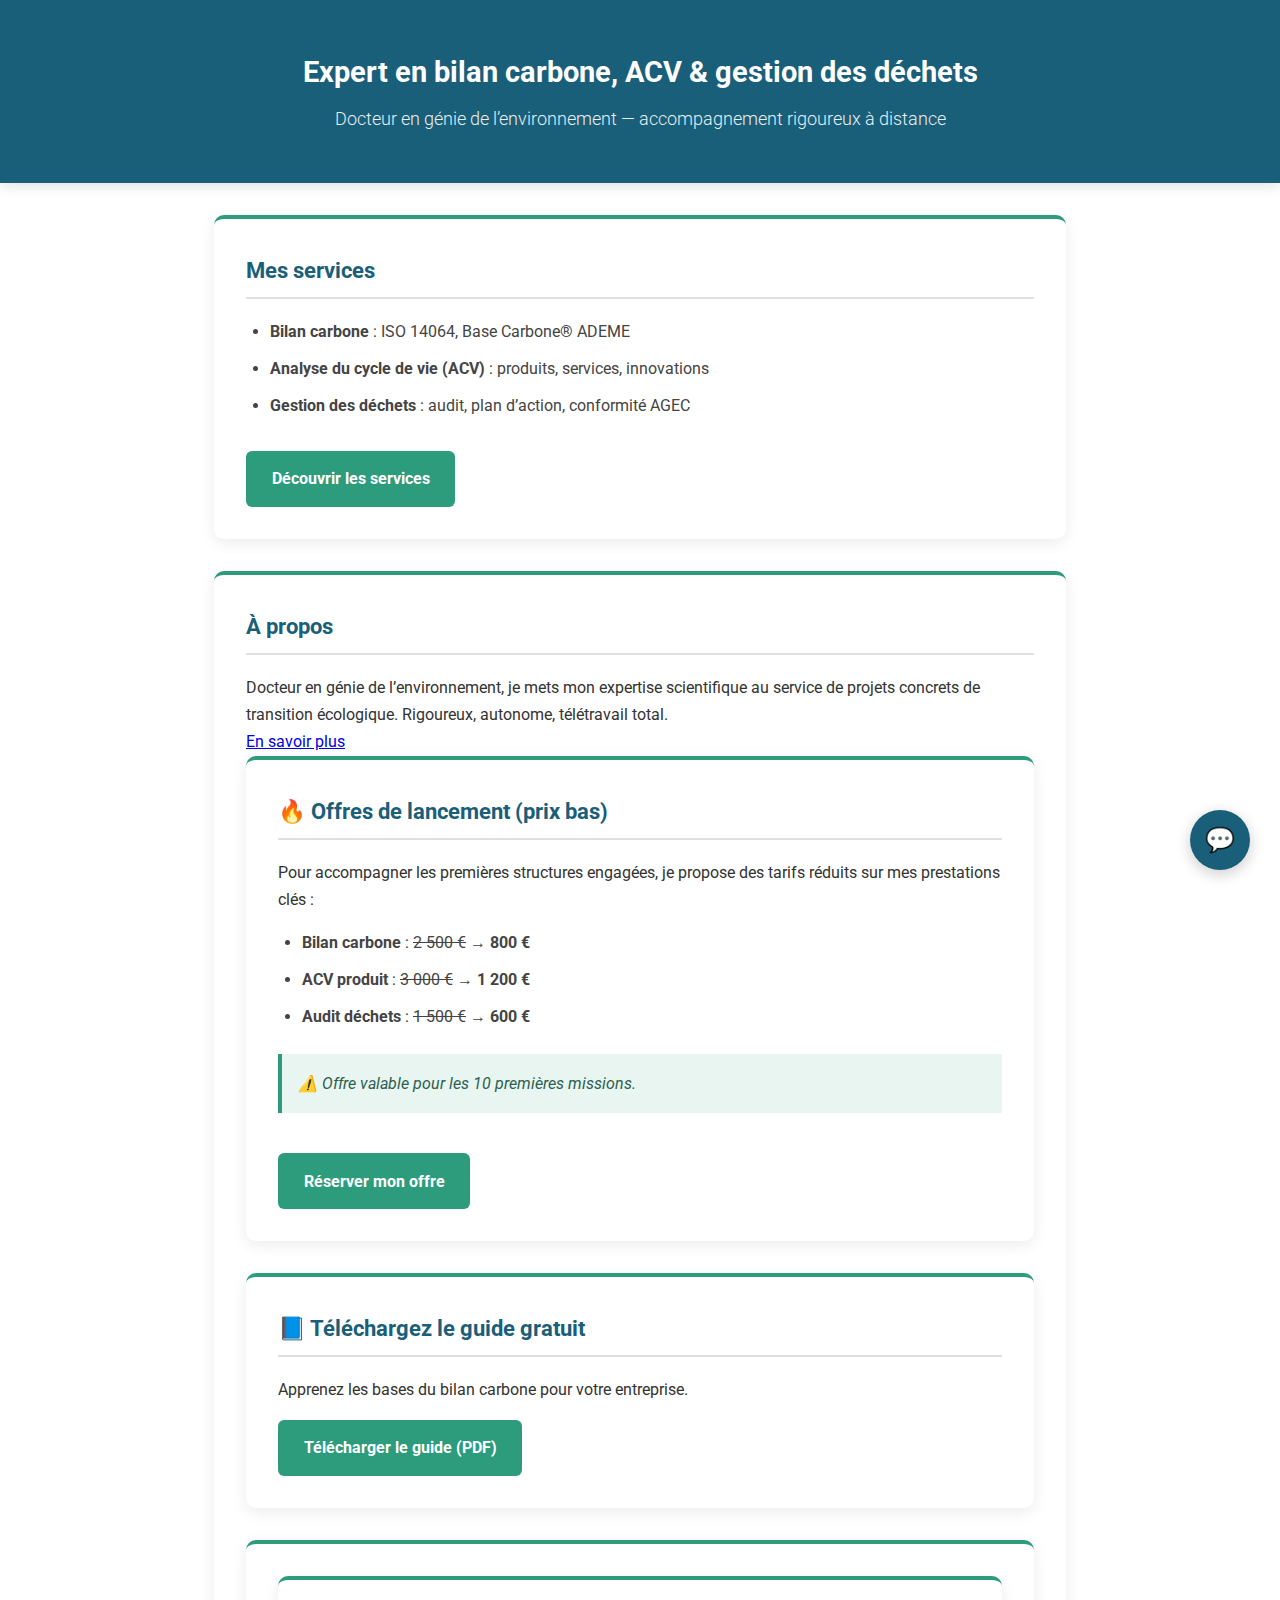
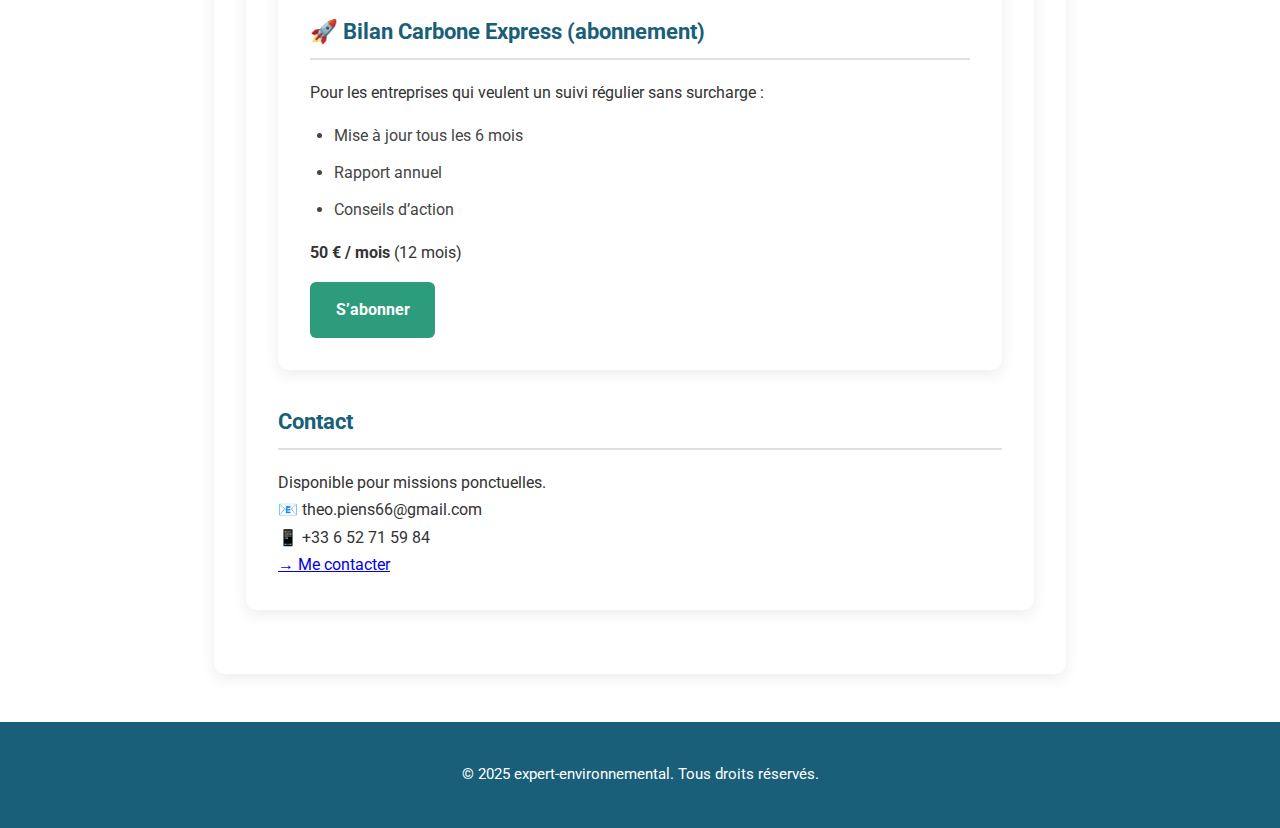
<file: index.html>
<!DOCTYPE html>
<html lang="fr">
<head>
  <meta charset="UTF-8" />
  <meta name="viewport" content="width=device-width, initial-scale=1.0"/>
  <title>Expert Environnemental</title>
  <link rel="stylesheet" href="style.css" />
  <link href="https://fonts.googleapis.com/css2?family=Roboto:wght@300;400;700&display=swap" rel="stylesheet">
</head>
<body>
  <header>
    <h1>Expert en bilan carbone, ACV & gestion des déchets</h1>
    <p>Docteur en génie de l’environnement — accompagnement rigoureux à distance</p>
  </header>

  <main class="container">
    <section>
      <h2>Mes services</h2>
      <ul>
        <li><strong>Bilan carbone</strong> : ISO 14064, Base Carbone® ADEME</li>
        <li><strong>Analyse du cycle de vie (ACV)</strong> : produits, services, innovations</li>
        <li><strong>Gestion des déchets</strong> : audit, plan d’action, conformité AGEC</li>
      </ul>
      <a href="services.html" class="btn">Découvrir les services</a>
    </section>

    <section>
      <h2>À propos</h2>
      <p>Docteur en génie de l’environnement, je mets mon expertise scientifique au service de projets concrets de transition écologique. Rigoureux, autonome, télétravail total.</p>
      <a href="a-propos.html">En savoir plus</a>
    <section>
  <h2>🔥 Offres de lancement (prix bas)</h2>
  <p>Pour accompagner les premières structures engagées, je propose des tarifs réduits sur mes prestations clés :</p>
  <ul>
    <li><strong>Bilan carbone</strong> : <del>2 500 €</del> → <strong>800 €</strong></li>
    <li><strong>ACV produit</strong> : <del>3 000 €</del> → <strong>1 200 €</strong></li>
    <li><strong>Audit déchets</strong> : <del>1 500 €</del> → <strong>600 €</strong></li>
  </ul>
  <p class="callout">⚠️ Offre valable pour les 10 premières missions.</p>
  <a href="contact.html" class="btn">Réserver mon offre</a>
</section>
<section>
  <h2>📘 Téléchargez le guide gratuit</h2>
  <p>Apprenez les bases du bilan carbone pour votre entreprise.</p>
  <a href="bilan-carbone-express.pdf" class="btn" download>Télécharger le guide (PDF)</a>
</section>
    <section>
      <section>
  <h2>🚀 Bilan Carbone Express (abonnement)</h2>
  <p>Pour les entreprises qui veulent un suivi régulier sans surcharge :</p>
  <ul>
    <li>Mise à jour tous les 6 mois</li>
    <li>Rapport annuel</li>
    <li>Conseils d’action</li>
  </ul>
  <p><strong>50 € / mois</strong> (12 mois)</p>
  <a href="contact.html" class="btn">S’abonner</a>
</section>
      <h2>Contact</h2>
      <p>Disponible pour missions ponctuelles.<br>
      📧 theo.piens66@gmail.com<br>
      📱 +33 6 52 71 59 84</p>
      <a href="contact.html">→ Me contacter</a>
    </section>
  </main>
<div id="chat-btn" onclick="window.open('https://wa.me/33652715984', '_blank')">
  💬
</div>
  <footer>
    <p>&copy; 2025 expert-environnemental. Tous droits réservés.</p>
  </footer>
</body>
</html>
</file>
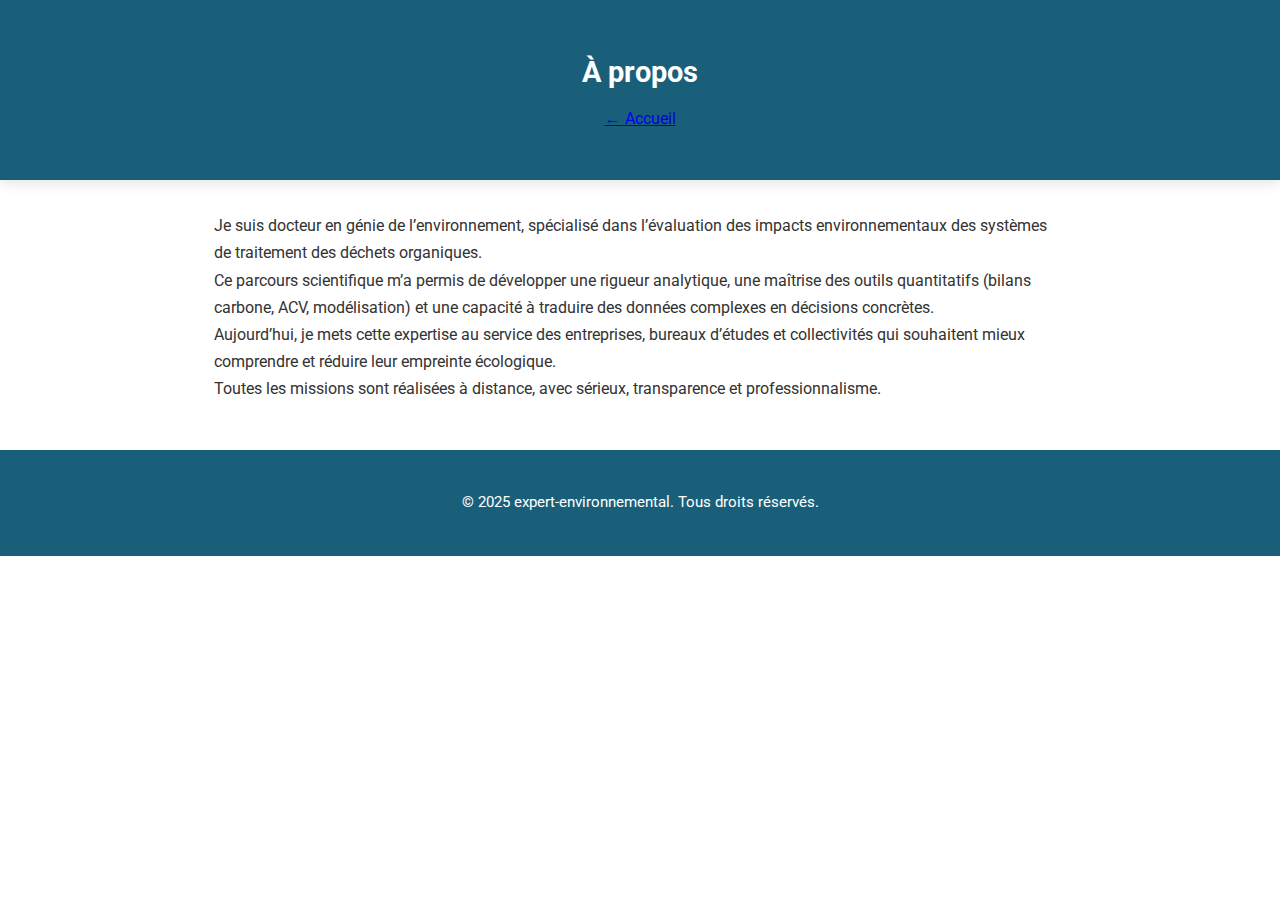
<file: a-propos.html>
<!DOCTYPE html>
<html lang="fr">
<head>
  <meta charset="UTF-8" />
  <meta name="viewport" content="width=device-width, initial-scale=1.0"/>
  <title>À propos - Expert Environnemental</title>
  <link rel="stylesheet" href="style.css" />
  <link href="https://fonts.googleapis.com/css2?family=Roboto:wght@300;400;700&display=swap" rel="stylesheet">
</head>
<body>
  <header>
    <h1>À propos</h1>
    <nav><a href="index.html">← Accueil</a></nav>
  </header>

  <main class="container">
    <p>Je suis docteur en génie de l’environnement, spécialisé dans l’évaluation des impacts environnementaux des systèmes de traitement des déchets organiques.</p>

    <p>Ce parcours scientifique m’a permis de développer une rigueur analytique, une maîtrise des outils quantitatifs (bilans carbone, ACV, modélisation) et une capacité à traduire des données complexes en décisions concrètes.</p>

    <p>Aujourd’hui, je mets cette expertise au service des entreprises, bureaux d’études et collectivités qui souhaitent mieux comprendre et réduire leur empreinte écologique.</p>

    <p>Toutes les missions sont réalisées à distance, avec sérieux, transparence et professionnalisme.</p>
  </main>

  <footer>
    <p>&copy; 2025 expert-environnemental. Tous droits réservés.</p>
  </footer>
</body>
</html>
</file>
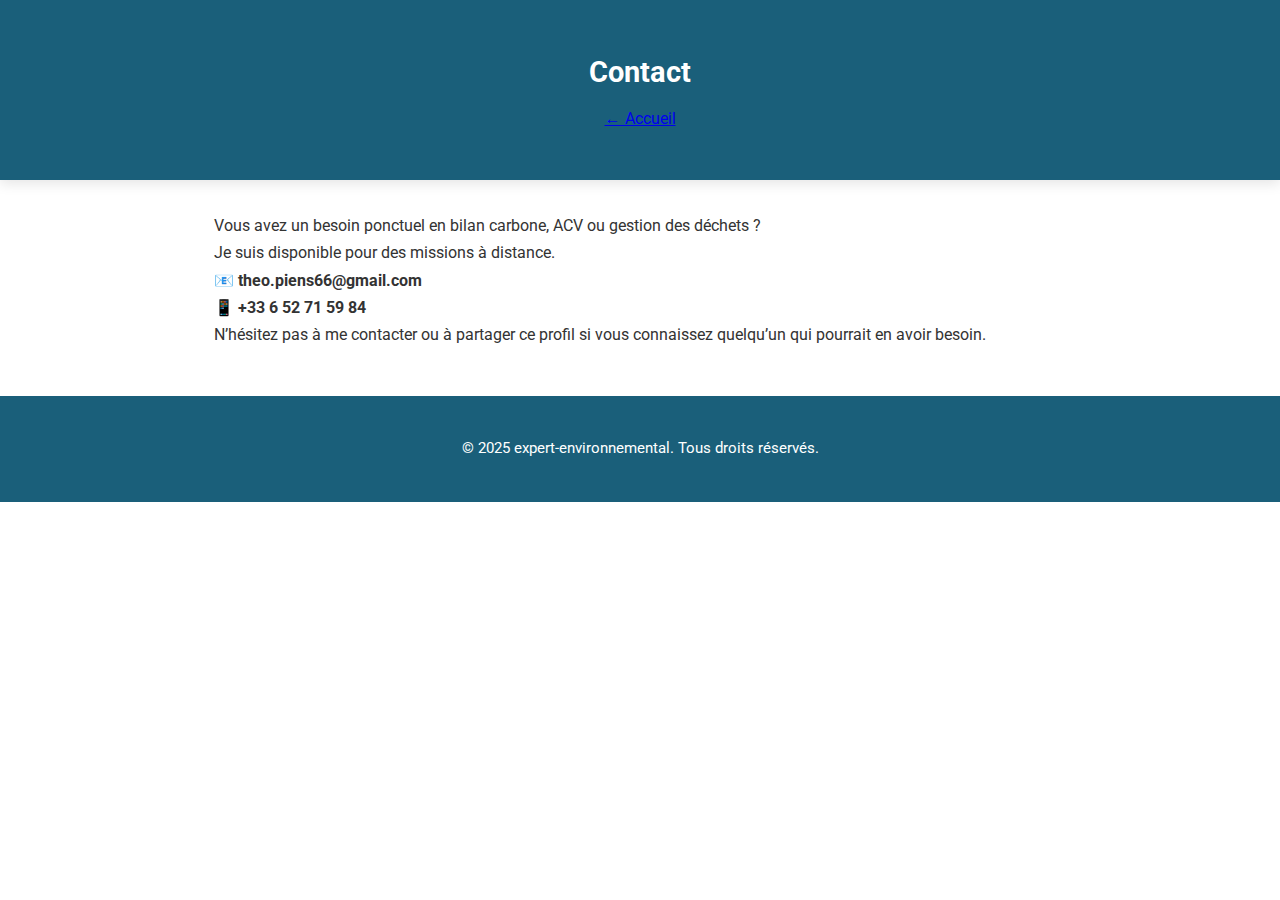
<file: contact.html>
<!DOCTYPE html>
<html lang="fr">
<head>
  <meta charset="UTF-8" />
  <meta name="viewport" content="width=device-width, initial-scale=1.0"/>
  <title>Contact - Expert Environnemental</title>
  <link rel="stylesheet" href="style.css" />
  <link href="https://fonts.googleapis.com/css2?family=Roboto:wght@300;400;700&display=swap" rel="stylesheet">
</head>
<body>
  <header>
    <h1>Contact</h1>
    <nav><a href="index.html">← Accueil</a></nav>
  </header>

  <main class="container">
    <p>Vous avez un besoin ponctuel en bilan carbone, ACV ou gestion des déchets ?<br>
    Je suis disponible pour des missions à distance.</p>

    <p>📧 <strong>theo.piens66@gmail.com</strong><br>
    📱 <strong>+33 6 52 71 59 84</strong></p>

    <p>N’hésitez pas à me contacter ou à partager ce profil si vous connaissez quelqu’un qui pourrait en avoir besoin.</p>
  </main>

  <footer>
    <p>&copy; 2025 expert-environnemental. Tous droits réservés.</p>
  </footer>
</body>
</html>
</file>
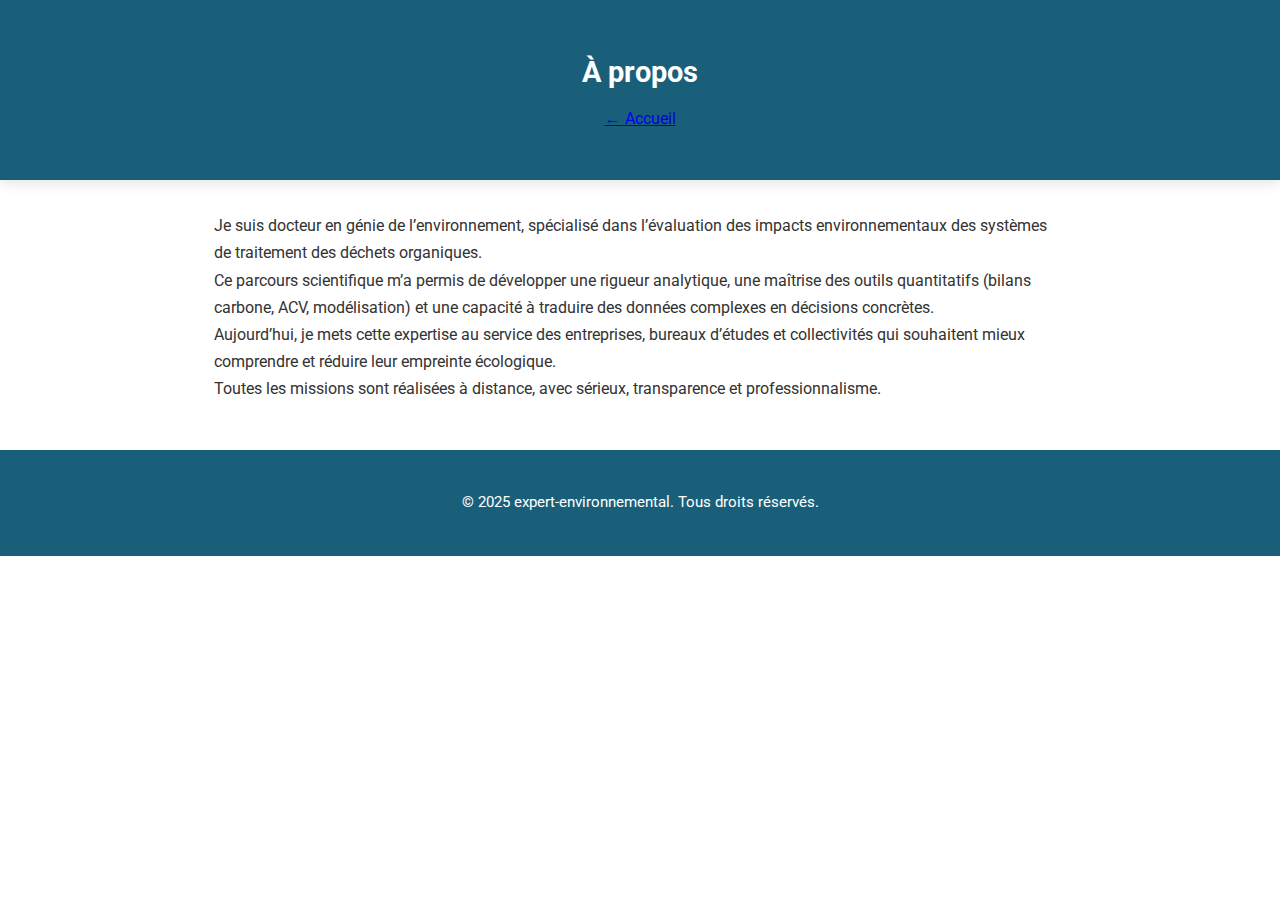
<file: Qwen_html_20250902_52xgem6rz.html>
<!DOCTYPE html>
<html lang="fr">
<head>
  <meta charset="UTF-8" />
  <meta name="viewport" content="width=device-width, initial-scale=1.0"/>
  <title>À propos - Expert Environnemental</title>
  <link rel="stylesheet" href="style.css" />
  <link href="https://fonts.googleapis.com/css2?family=Roboto:wght@300;400;700&display=swap" rel="stylesheet">
</head>
<body>
  <header>
    <h1>À propos</h1>
    <nav><a href="index.html">← Accueil</a></nav>
  </header>

  <main class="container">
    <p>Je suis docteur en génie de l’environnement, spécialisé dans l’évaluation des impacts environnementaux des systèmes de traitement des déchets organiques.</p>

    <p>Ce parcours scientifique m’a permis de développer une rigueur analytique, une maîtrise des outils quantitatifs (bilans carbone, ACV, modélisation) et une capacité à traduire des données complexes en décisions concrètes.</p>

    <p>Aujourd’hui, je mets cette expertise au service des entreprises, bureaux d’études et collectivités qui souhaitent mieux comprendre et réduire leur empreinte écologique.</p>

    <p>Toutes les missions sont réalisées à distance, avec sérieux, transparence et professionnalisme.</p>
  </main>

  <footer>
    <p>&copy; 2025 expert-environnemental. Tous droits réservés.</p>
  </footer>
</body>
</html>
</file>
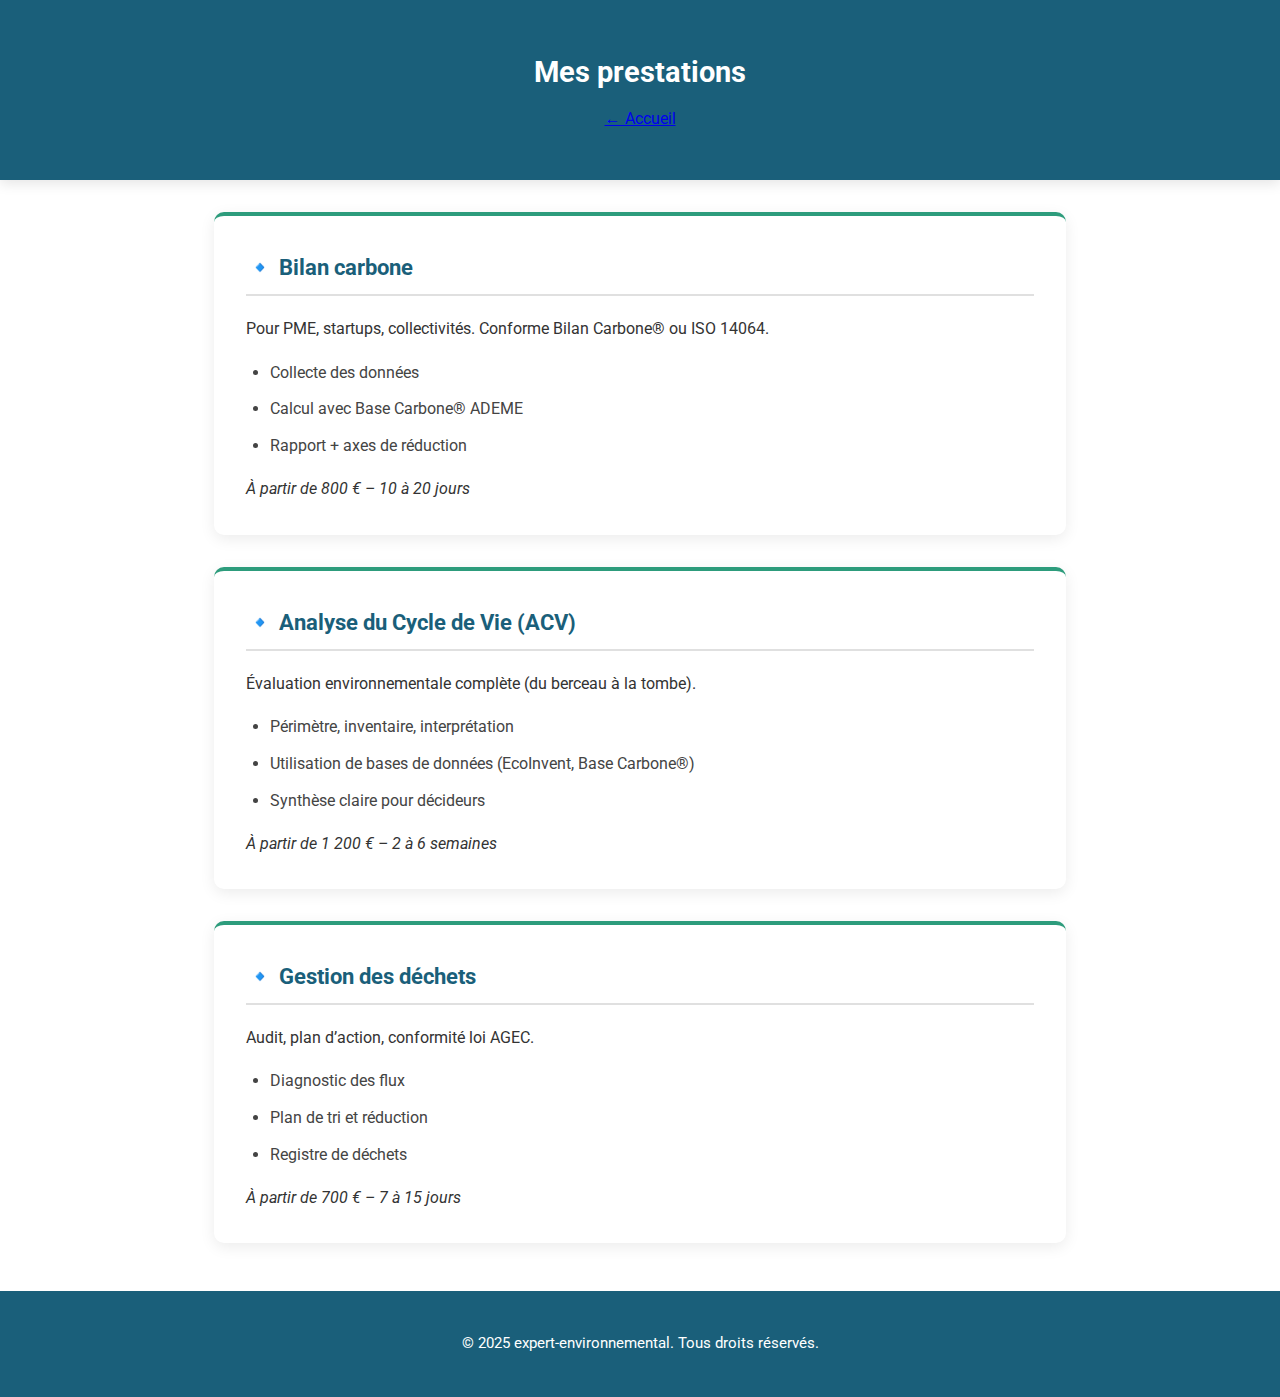
<file: Qwen_html_20250902_pkjnyfnga.html>
<!DOCTYPE html>
<html lang="fr">
<head>
  <meta charset="UTF-8" />
  <meta name="viewport" content="width=device-width, initial-scale=1.0"/>
  <title>Services - Expert Environnemental</title>
  <link rel="stylesheet" href="style.css" />
  <link href="https://fonts.googleapis.com/css2?family=Roboto:wght@300;400;700&display=swap" rel="stylesheet">
</head>
<body>
  <header>
    <h1>Mes prestations</h1>
    <nav><a href="index.html">← Accueil</a></nav>
  </header>

  <main class="container">
    <section>
      <h2>🔹 Bilan carbone</h2>
      <p>Pour PME, startups, collectivités. Conforme Bilan Carbone® ou ISO 14064.</p>
      <ul>
        <li>Collecte des données</li>
        <li>Calcul avec Base Carbone® ADEME</li>
        <li>Rapport + axes de réduction</li>
      </ul>
      <p><em>À partir de 800 € – 10 à 20 jours</em></p>
    </section>

    <section>
      <h2>🔹 Analyse du Cycle de Vie (ACV)</h2>
      <p>Évaluation environnementale complète (du berceau à la tombe).</p>
      <ul>
        <li>Périmètre, inventaire, interprétation</li>
        <li>Utilisation de bases de données (EcoInvent, Base Carbone®)</li>
        <li>Synthèse claire pour décideurs</li>
      </ul>
      <p><em>À partir de 1 200 € – 2 à 6 semaines</em></p>
    </section>

    <section>
      <h2>🔹 Gestion des déchets</h2>
      <p>Audit, plan d’action, conformité loi AGEC.</p>
      <ul>
        <li>Diagnostic des flux</li>
        <li>Plan de tri et réduction</li>
        <li>Registre de déchets</li>
      </ul>
      <p><em>À partir de 700 € – 7 à 15 jours</em></p>
    </section>
  </main>

  <footer>
    <p>&copy; 2025 expert-environnemental. Tous droits réservés.</p>
  </footer>
</body>
</html>
</file>
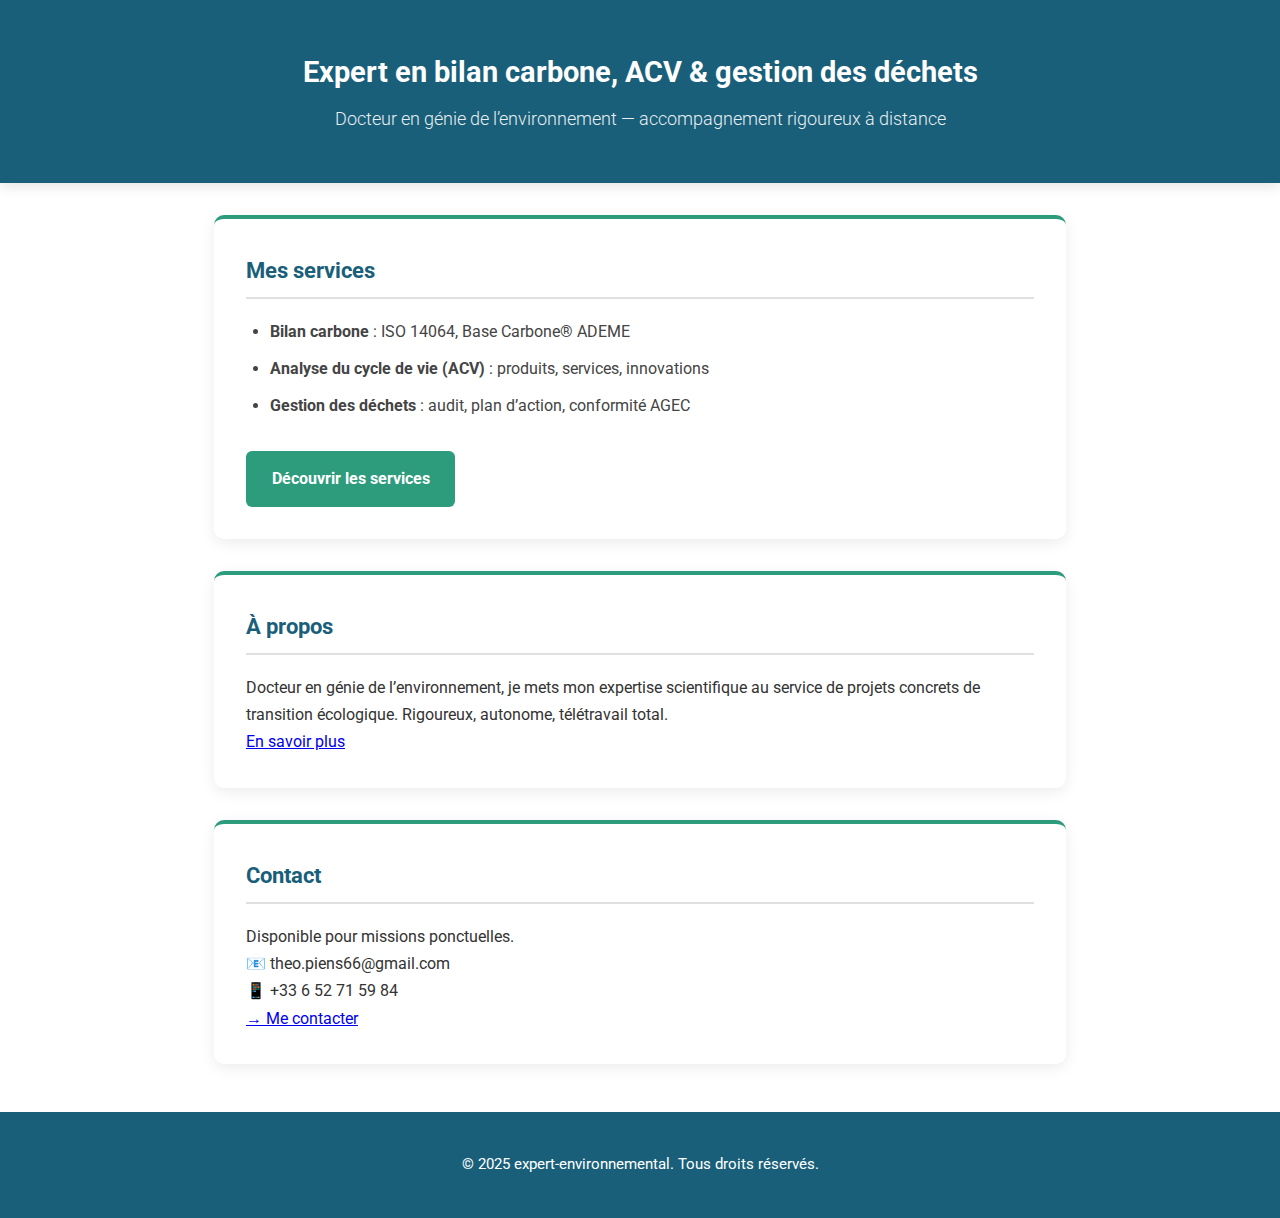
<file: Qwen_html_20250902_rxrjk04yh.html>
<!DOCTYPE html>
<html lang="fr">
<head>
  <meta charset="UTF-8" />
  <meta name="viewport" content="width=device-width, initial-scale=1.0"/>
  <title>Expert Environnemental</title>
  <link rel="stylesheet" href="style.css" />
  <link href="https://fonts.googleapis.com/css2?family=Roboto:wght@300;400;700&display=swap" rel="stylesheet">
</head>
<body>
  <header>
    <h1>Expert en bilan carbone, ACV & gestion des déchets</h1>
    <p>Docteur en génie de l’environnement — accompagnement rigoureux à distance</p>
  </header>

  <main class="container">
    <section>
      <h2>Mes services</h2>
      <ul>
        <li><strong>Bilan carbone</strong> : ISO 14064, Base Carbone® ADEME</li>
        <li><strong>Analyse du cycle de vie (ACV)</strong> : produits, services, innovations</li>
        <li><strong>Gestion des déchets</strong> : audit, plan d’action, conformité AGEC</li>
      </ul>
      <a href="services.html" class="btn">Découvrir les services</a>
    </section>

    <section>
      <h2>À propos</h2>
      <p>Docteur en génie de l’environnement, je mets mon expertise scientifique au service de projets concrets de transition écologique. Rigoureux, autonome, télétravail total.</p>
      <a href="a-propos.html">En savoir plus</a>
    </section>

    <section>
      <h2>Contact</h2>
      <p>Disponible pour missions ponctuelles.<br>
      📧 theo.piens66@gmail.com<br>
      📱 +33 6 52 71 59 84</p>
      <a href="contact.html">→ Me contacter</a>
    </section>
  </main>

  <footer>
    <p>&copy; 2025 expert-environnemental. Tous droits réservés.</p>
  </footer>
</body>
</html>
</file>
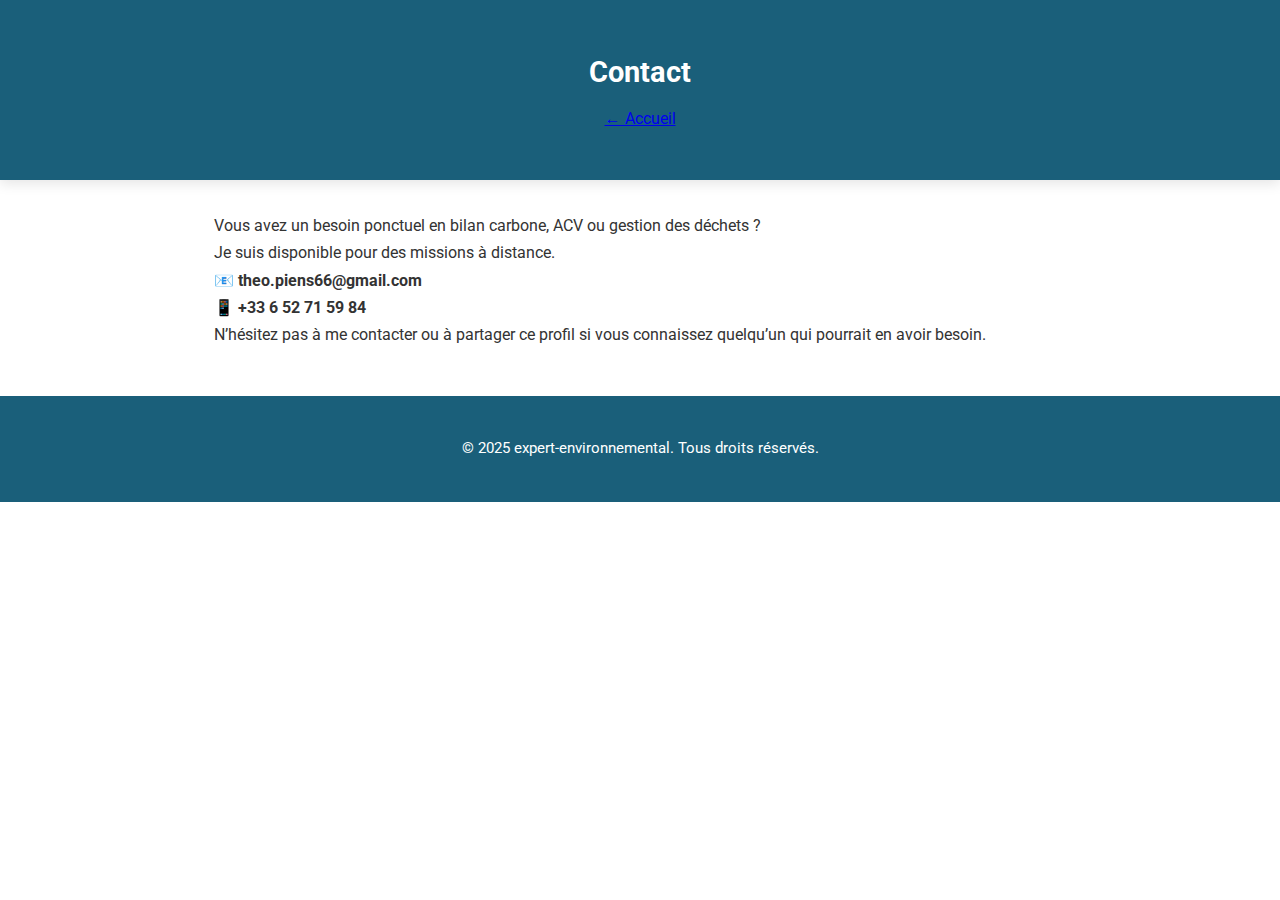
<file: Qwen_html_20250902_uw4hopt4q.html>
<!DOCTYPE html>
<html lang="fr">
<head>
  <meta charset="UTF-8" />
  <meta name="viewport" content="width=device-width, initial-scale=1.0"/>
  <title>Contact - Expert Environnemental</title>
  <link rel="stylesheet" href="style.css" />
  <link href="https://fonts.googleapis.com/css2?family=Roboto:wght@300;400;700&display=swap" rel="stylesheet">
</head>
<body>
  <header>
    <h1>Contact</h1>
    <nav><a href="index.html">← Accueil</a></nav>
  </header>

  <main class="container">
    <p>Vous avez un besoin ponctuel en bilan carbone, ACV ou gestion des déchets ?<br>
    Je suis disponible pour des missions à distance.</p>

    <p>📧 <strong>theo.piens66@gmail.com</strong><br>
    📱 <strong>+33 6 52 71 59 84</strong></p>

    <p>N’hésitez pas à me contacter ou à partager ce profil si vous connaissez quelqu’un qui pourrait en avoir besoin.</p>
  </main>

  <footer>
    <p>&copy; 2025 expert-environnemental. Tous droits réservés.</p>
  </footer>
</body>
</html>
</file>
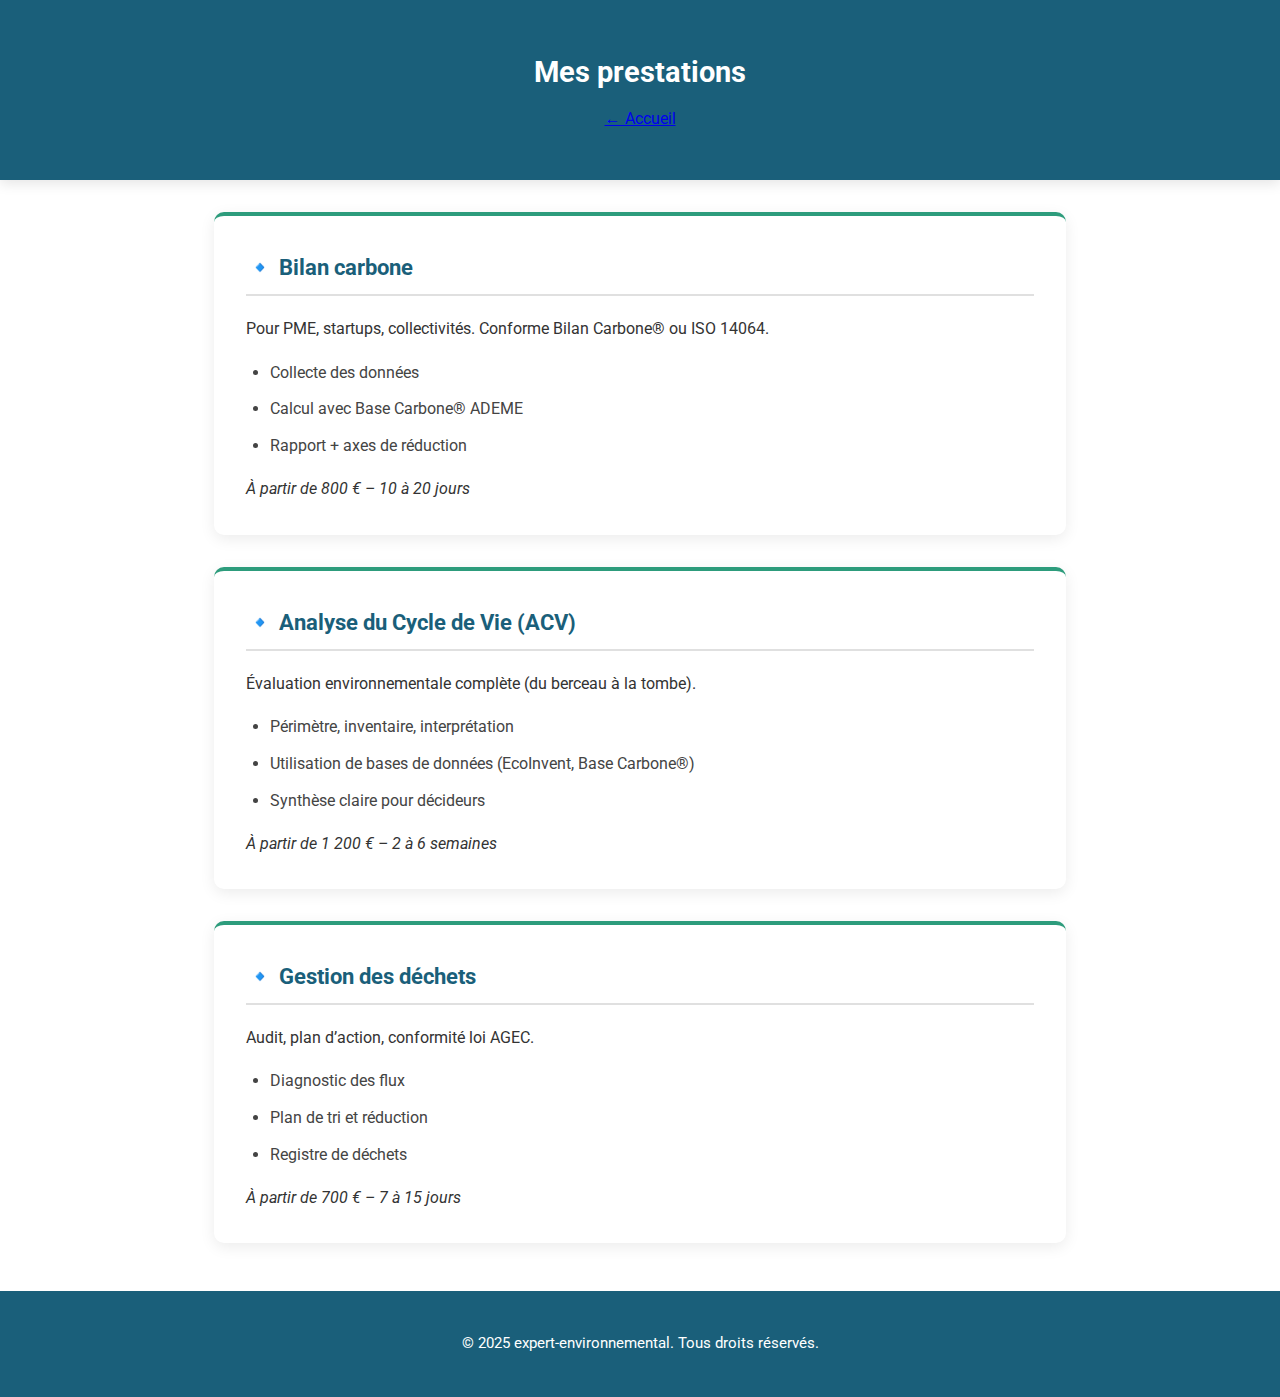
<file: services.html>
<!DOCTYPE html>
<html lang="fr">
<head>
  <meta charset="UTF-8" />
  <meta name="viewport" content="width=device-width, initial-scale=1.0"/>
  <title>Services - Expert Environnemental</title>
  <link rel="stylesheet" href="style.css" />
  <link href="https://fonts.googleapis.com/css2?family=Roboto:wght@300;400;700&display=swap" rel="stylesheet">
</head>
<body>
  <header>
    <h1>Mes prestations</h1>
    <nav><a href="index.html">← Accueil</a></nav>
  </header>

  <main class="container">
    <section>
      <h2>🔹 Bilan carbone</h2>
      <p>Pour PME, startups, collectivités. Conforme Bilan Carbone® ou ISO 14064.</p>
      <ul>
        <li>Collecte des données</li>
        <li>Calcul avec Base Carbone® ADEME</li>
        <li>Rapport + axes de réduction</li>
      </ul>
      <p><em>À partir de 800 € – 10 à 20 jours</em></p>
    </section>

    <section>
      <h2>🔹 Analyse du Cycle de Vie (ACV)</h2>
      <p>Évaluation environnementale complète (du berceau à la tombe).</p>
      <ul>
        <li>Périmètre, inventaire, interprétation</li>
        <li>Utilisation de bases de données (EcoInvent, Base Carbone®)</li>
        <li>Synthèse claire pour décideurs</li>
      </ul>
      <p><em>À partir de 1 200 € – 2 à 6 semaines</em></p>
    </section>

    <section>
      <h2>🔹 Gestion des déchets</h2>
      <p>Audit, plan d’action, conformité loi AGEC.</p>
      <ul>
        <li>Diagnostic des flux</li>
        <li>Plan de tri et réduction</li>
        <li>Registre de déchets</li>
      </ul>
      <p><em>À partir de 700 € – 7 à 15 jours</em></p>
    </section>
  </main>

  <footer>
    <p>&copy; 2025 expert-environnemental. Tous droits réservés.</p>
  </footer>
</body>
</html>
</file>
<file: style.css>
* {
  margin: 0;
  padding: 0;
  box-sizing: border-box;
}

body {
  font-family: 'Roboto', sans-serif;
  line-height: 1.7;
  color: #333;
  background: #f7f9fc;
  background-image: url('https://images.unsplash.com/photo-1444212477256-9d13703a75a5?ixlib=rb-4.0.3&auto=format&fit=crop&w=1200&q=80');
  background-size: cover;
  background-attachment: fixed;
  background-blend-mode: overlay;
  background-color: rgba(255, 255, 255, 0.92);
}

header {
  background: #1a5f7a;
  color: white;
  text-align: center;
  padding: 3rem 1rem;
  box-shadow: 0 4px 12px rgba(0,0,0,0.1);
}

header h1 {
  font-size: 1.8rem;
  margin-bottom: 0.5rem;
  font-weight: 700;
}

header p {
  font-weight: 300;
  font-size: 1.1rem;
  opacity: 0.9;
}

.container {
  max-width: 900px;
  margin: 2rem auto;
  padding: 0 1.5rem;
}

section {
  background: white;
  padding: 2rem;
  margin-bottom: 2rem;
  border-radius: 10px;
  box-shadow: 0 4px 15px rgba(0,0,0,0.08);
  border-top: 4px solid #2d9c7c;
}

h2 {
  color: #1a5f7a;
  margin-bottom: 1.2rem;
  font-size: 1.4rem;
  border-bottom: 2px solid #e0e0e0;
  padding-bottom: 0.5rem;
}

ul {
  margin: 1rem 0;
  padding-left: 1.5rem;
}

li {
  margin: 0.6rem 0;
  color: #444;
}

.btn {
  display: inline-block;
  background: #2d9c7c;
  color: white;
  padding: 0.9rem 1.6rem;
  text-decoration: none;
  border-radius: 6px;
  font-weight: bold;
  margin-top: 1rem;
  transition: background 0.3s;
}

.btn:hover {
  background: #1a7a5f;
}

footer {
  text-align: center;
  padding: 2.5rem;
  background: #1a5f7a;
  color: white;
  font-size: 0.95rem;
  margin-top: 3rem;
}

footer a {
  color: #a0d8c0;
  text-decoration: none;
}

footer a:hover {
  text-decoration: underline;
}

.callout {
  background: #e8f5f0;
  border-left: 4px solid #2d9c7c;
  padding: 1rem;
  margin: 1.5rem 0;
  font-style: italic;
  color: #2c5f50;
}

/* Bouton flottant pour le chat IA */
#chat-btn {
  position: fixed;
  bottom: 30px;
  right: 30px;
  background: #1a5f7a;
  color: white;
  width: 60px;
  height: 60px;
  border-radius: 50%;
  display: flex;
  align-items: center;
  justify-content: center;
  font-size: 24px;
  box-shadow: 0 4px 15px rgba(0,0,0,0.2);
  cursor: pointer;
  z-index: 1000;
  animation: pulse 2s infinite;
}

@keyframes pulse {
  0% { transform: scale(1); }
  50% { transform: scale(1.05); }
  100% { transform: scale(1); }
}
</file>
